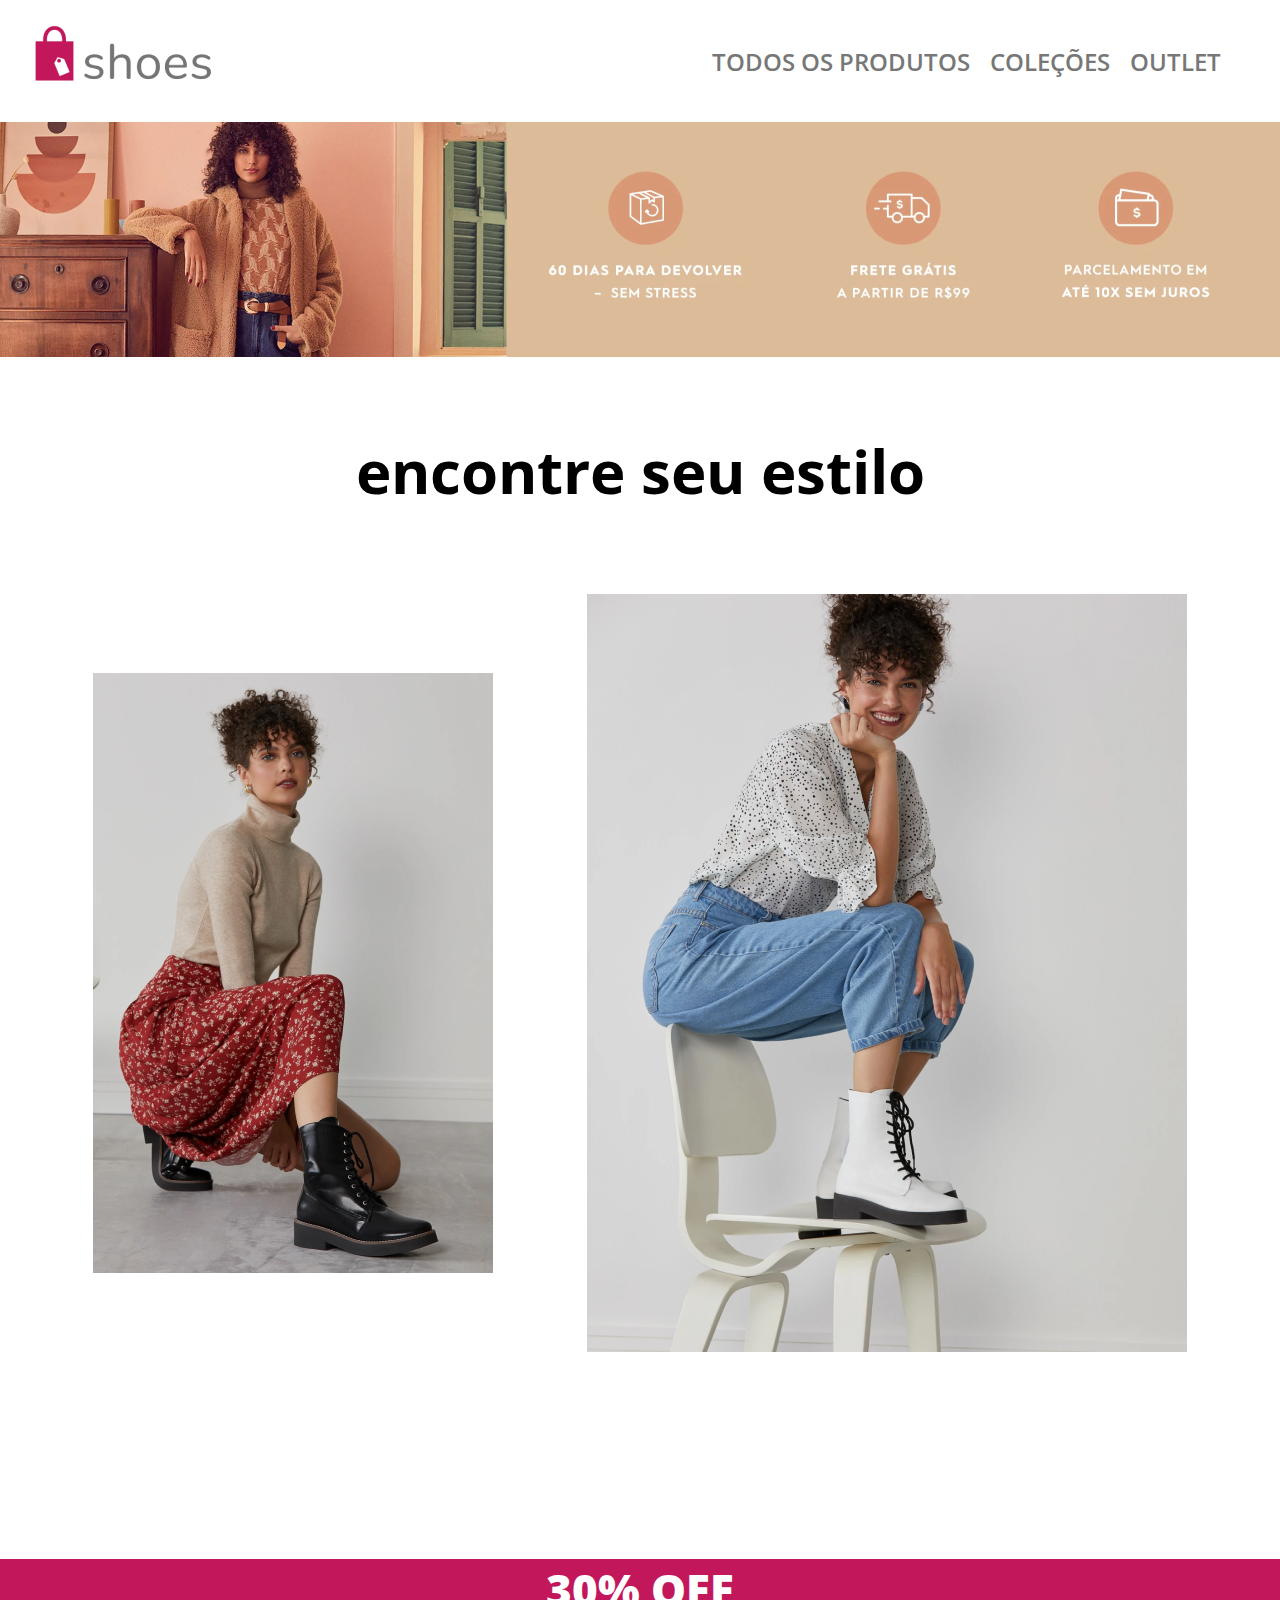
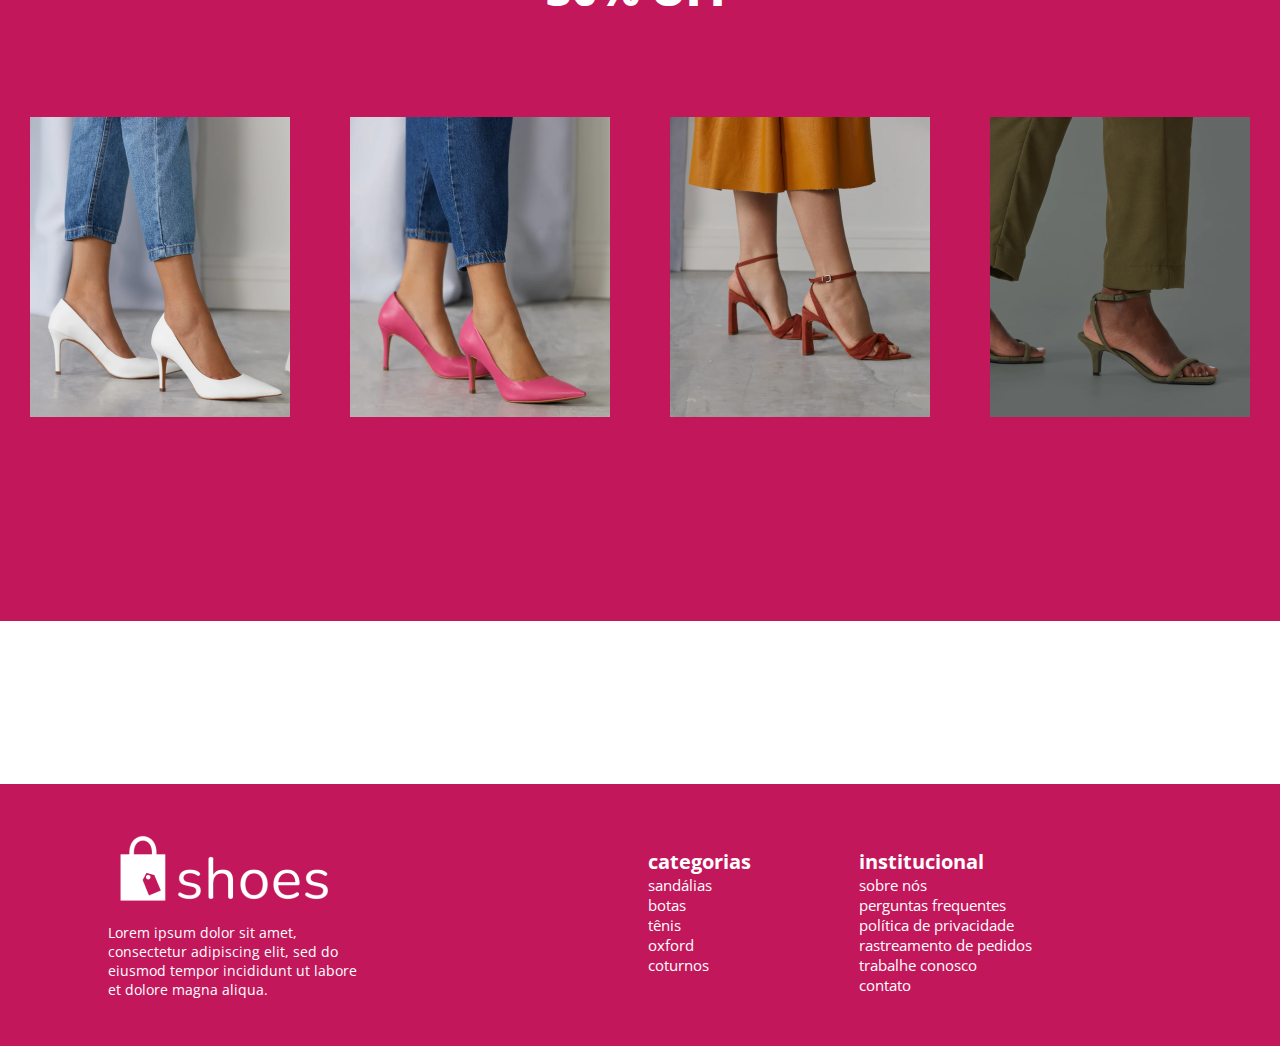
<file: index.html>
<!DOCTYPE html>
<html lang="pt-br">

<head>
    <meta charset="UTF-8">
    <meta http-equiv="X-UA-Compatible" content="IE=edge">
    <meta name="viewport" content="width=device-width, initial-scale=1.0">
    <link rel="stylesheet" href="style.css">
    <link href="https://fonts.googleapis.com/css2?family=Open+Sans:wght@300;600&display=swap" rel="stylesheet">
    <title>Document</title>
</head>

<body>

    <header class="header">
        <nav>
            <img src="imagens/logoShoes.png" alt="" class="logo">

            <ul class="nav-links">
                <li><a href="index.html">Todos os Produtos</a></li>
                <li><a href="sobre.html">Coleções</a></li>
                <li><a href="contato.html">Outlet</a></li>
            </ul>

        </nav>
    </header>
    <section>
        <div class="banner">
            <div>
                <img src="imagens/banner.png" alt="">
            </div>
            <div class="titulo">
                <p class="subtitulo">encontre seu estilo</p>
            </div>

<section>
            <div class="corpoDoSite">
                <img src="imagens/photoshoot-1.png" alt="">
                <img src="imagens/photoshoot-2.png" alt="">
            </div>
            <div class="corpofundo">
                <p class="descontinho">30% OFF</p>
            </p>
                <div class="sapatos">

                    
                    <img src="imagens/shoes1.png" alt="">
                    <img src="imagens/shoes2.png" alt="">
                    <img src="imagens/shoes3.png" alt="">
                    <img src="imagens/shoes4.png" alt="">
                </div>


            </div>
        </section>
    </section>
    <footer>
        <div class="boxFooter1">
            <img src="imagens/logo-white.png" alt="logo">
            <p class="paragrafoFooter1">Lorem ipsum dolor sit amet, consectetur adipiscing elit, sed do eiusmod tempor incididunt ut labore et dolore magna aliqua.</p>
        </div>

        <div class="boxFooter2">
            <h3 class="paragrafoFooter2">categorias</h3>
                <div class="categorias">
                    <p class="sandalias">sandálias</p>
                    <p class="botas">botas</p>
                    <p class="tenis">tênis</p>
                    <p class="oxford">oxford</p>
                    <p class="coturnos">coturnos</p>
                </div>
        </div>

        <div class="boxFooter3">
            <h3 class="paragrafoFooter3">institucional</h3>
                <div class="institucional">
                    <p class="sobrenos">sobre nós</p>
                    <p class="perguntasfrequentes">perguntas frequentes</p>
                    <p class="politica">política de privacidade</p>
                    <p class="rastreamento">rastreamento de pedidos</p>
                    <p class="trabalheconosco">trabalhe conosco</p>
                    <p class="contato">contato</p>
                </div>
        </div>
        </div>
</body>

</html>
</file>
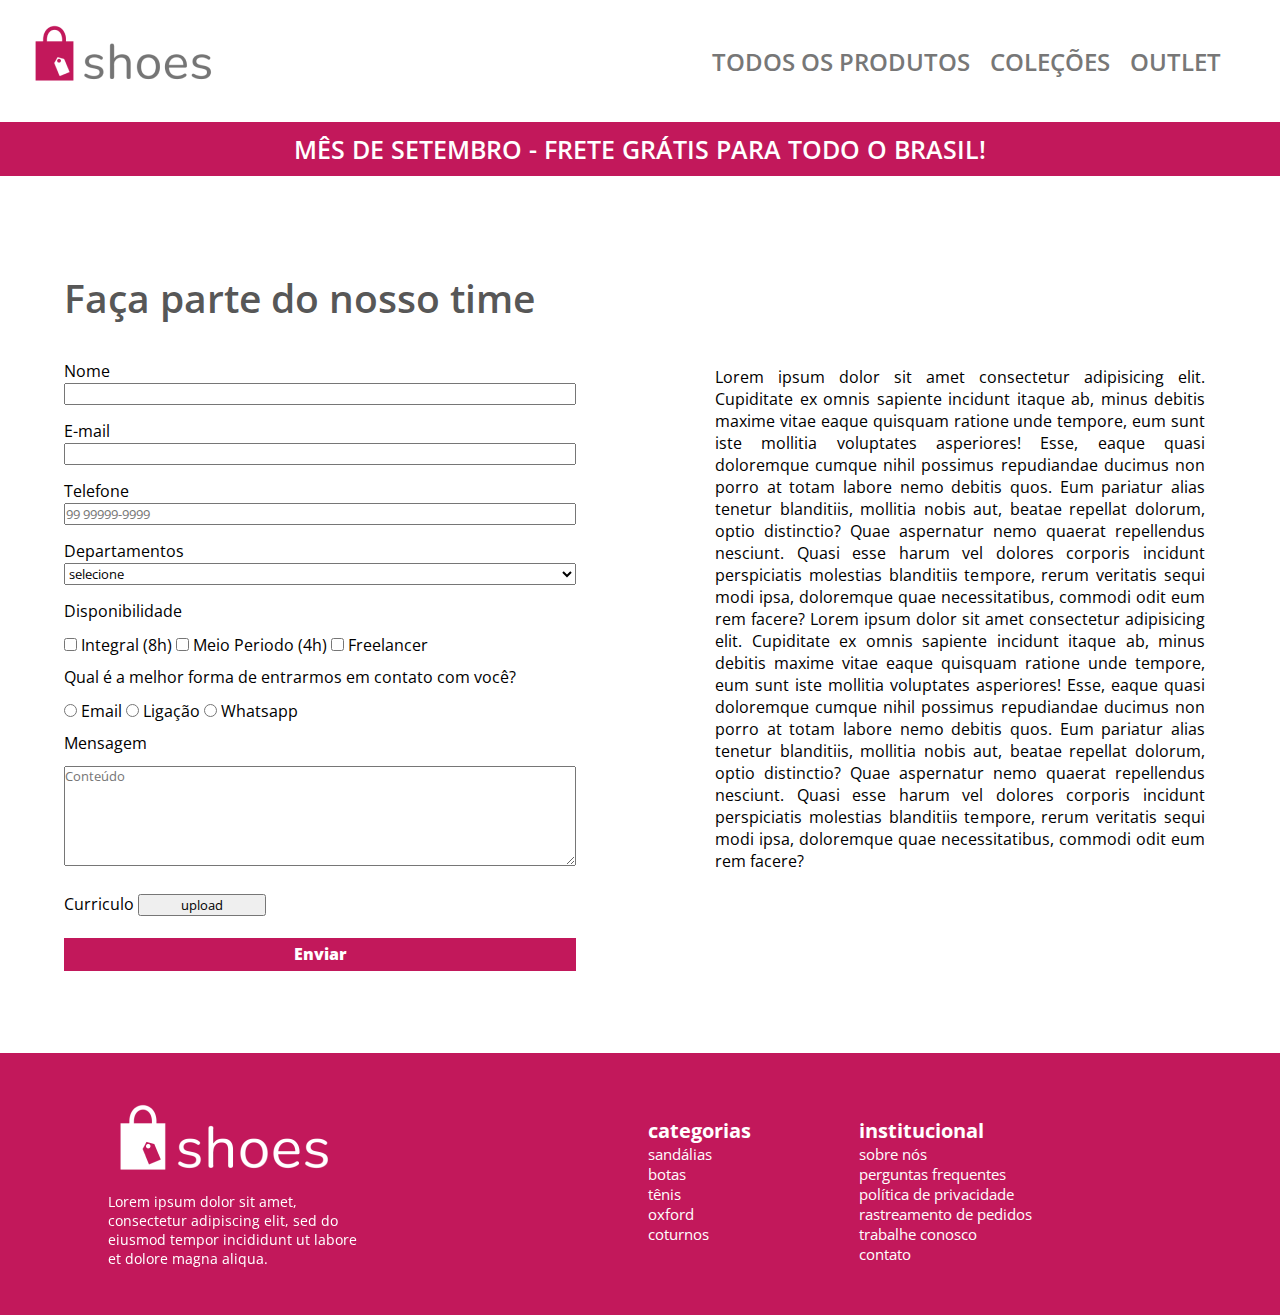
<file: trabalhe-conosco.html>
<!DOCTYPE html>
<html lang="pt-br">

<head>
    <meta charset="UTF-8">
    <meta http-equiv="X-UA-Compatible" content="IE=edge">
    <meta name="viewport" content="width=device-width, initial-scale=1.0">
    <link rel="stylesheet" href="trabalhe-conosco.css">
    <link href="https://fonts.googleapis.com/css2?family=Open+Sans:wght@300;600&display=swap" rel="stylesheet">
    <title>Document</title>
</head>

<body>
    <header class="header">
        <nav>
            <img src="imagens/logo-color.png" alt="" class="logo">
            <ul class="nav-links">
                <li><a href="index.html">Todos os Produtos</a></li>
                <li><a href="sobre.html">Coleções</a></li>
                <li><a href="contato.html">Outlet</a></li>
            </ul>
        </nav>
    </header>

    <div class="frete">
        <p>MÊS DE SETEMBRO - FRETE GRÁTIS PARA TODO O BRASIL!</p>
    </div>

    <section class="geral">        
        <div class="primeiroBloco">
            <div class="formulario">

                <h1>Faça parte do nosso time</h1>
                <form action="email" method="POST">
                    <label for="nome">Nome</label>
                    <input type="text" name="nome" id="nome">
                    <label for="email">E-mail</label>
                    <input type="text" name="email" id="email">
                    <label for="telefone">Telefone</label>
                    <input type="tel" id="phone" name="phone" placeholder="99 99999-9999"
                        pattern="[0-9]{2} [0-9]{5}-[0-9]{4}" required>
                    <label for="departamentos">Departamentos</label>
                    <select name="departamento" id="departamento" placeholder="Departamentos">
                        <option disabled selected>selecione</option>
                        <option name="departamento" value="vendas"> Vendas</option>
                        <option name="departamento" value="sac"> SAC</option>
                    </select>

                    <p>Disponibilidade</p>


                    <input type="checkbox" id="integral" name="Disponibilidade" value="integral">
                    <label for="integral">Integral (8h)</label>
                    <input type="checkbox" id="meioPeriodo" name="Disponibilidade" value="meioPeriodo">
                    <label for="meioPeriodo">Meio Periodo (4h)</label>
                    <input type="checkbox" id="freelancer" name="Disponibilidade" value="freelancer">
                    <label for="freelancer">Freelancer</label>

                    <p class="contato">Qual é a melhor forma de entrarmos em contato com você?</p>

                    <input type="radio" id="email" name="name" value="email">
                    <label for="contato">Email</label>
                    <input type="radio" id="ligação" name="name" value="ligação">
                    <label for="contato">Ligação</label>
                    <input type="radio" id="whatsapp" name="name" value="whatsapp">
                    <label for="contato">Whatsapp</label>

                    <p class="mensagem">Mensagem</p>

                    <textarea name="comentario" id="comentario" placeholder="Conteúdo"></textarea>


                    <label for="Curriculo">Curriculo</label>
                    <input type="button" value="upload" onclick="msg()">

                    <p class="botaoFinal">
                        Enviar</p>
            </div>
 </div>

        <div class="segundoBloco">

            <p> Lorem ipsum dolor sit amet consectetur adipisicing elit. Cupiditate ex omnis sapiente incidunt itaque
                ab, minus debitis maxime vitae eaque quisquam ratione unde tempore, eum sunt iste mollitia voluptates
                asperiores!
                Esse, eaque quasi doloremque cumque nihil possimus repudiandae ducimus non porro at totam labore nemo
                debitis quos. Eum pariatur alias tenetur blanditiis, mollitia nobis aut, beatae repellat dolorum, optio
                distinctio?
                Quae aspernatur nemo quaerat repellendus nesciunt. Quasi esse harum vel dolores corporis incidunt
                perspiciatis molestias blanditiis tempore, rerum veritatis sequi modi ipsa, doloremque quae
                necessitatibus, commodi odit eum rem facere?
                Lorem ipsum dolor sit amet consectetur adipisicing elit. Cupiditate ex omnis sapiente incidunt itaque
                ab, minus debitis maxime vitae eaque quisquam ratione unde tempore, eum sunt iste mollitia voluptates
                asperiores!
                Esse, eaque quasi doloremque cumque nihil possimus repudiandae ducimus non porro at totam labore nemo
                debitis quos. Eum pariatur alias tenetur blanditiis, mollitia nobis aut, beatae repellat dolorum, optio
                distinctio?
                Quae aspernatur nemo quaerat repellendus nesciunt. Quasi esse harum vel dolores corporis incidunt
                perspiciatis molestias blanditiis tempore, rerum veritatis sequi modi ipsa, doloremque quae
                necessitatibus, commodi odit eum rem facere?</p>

        </div>

    </section>

    <footer>
        <div class="boxFooter1">
            <img src="imagens/logo-white.png" alt="logo">
            <p class="paragrafoFooter1">Lorem ipsum dolor sit amet, consectetur adipiscing elit, sed do eiusmod tempor
                incididunt ut labore et dolore magna aliqua.</p>
        </div>

        <div class="boxFooter2">
            <h3 class="paragrafoFooter2">categorias</h3>
            <div class="categorias">
                <p class="sandalias">sandálias</p>
                <p class="botas">botas</p>
                <p class="tenis">tênis</p>
                <p class="oxford">oxford</p>
                <p class="coturnos">coturnos</p>
            </div>
        </div>

        <div class="boxFooter3">
            <h3 class="paragrafoFooter3">institucional</h3>
            <div class="institucional">
                <p class="sobrenos">sobre nós</p>
                <p class="perguntasfrequentes">perguntas frequentes</p>
                <p class="politica">política de privacidade</p>
                <p class="rastreamento">rastreamento de pedidos</p>
                <p class="trabalheconosco">trabalhe conosco</p>
                <p class="contato">contato</p>
            </div>
        </div>
        </div>





</body>

</html>
</file>
<file: style.css>
@import url('https://fonts.googleapis.com/css2?family=Open+Sans:wght@800&family=Ropa+Sans&display=swap');

* {
    box-sizing: border-box;
    margin: 0;
    padding: 0;
    font-family: 'Open Sans', sans-serif;
}

.header {
    background: #FFFFFF;
    box-shadow: 0px 1px 20px rgba(139, 139, 139, 0.65);
}

nav {
    max-width: 1280px;
    margin-left: auto;
    margin-right: auto;
    display: flex;
    justify-content: space-between;
    align-items: center;
    padding: 9px 39px 9px 19px;
}

.logo {
    width: 209px;
    height: 104px;
}

.nav-links {
    display: flex;
}

.nav-links li {
    list-style: none;
    margin-right: 20px;
    font-weight: 600;
    font-size: 24px;
}

.nav-links li a {
    text-decoration: none;
    color: #777777;
    text-transform: uppercase;
}

.banner {
    width: 100%;
    display: block;
}

.titulo {
    font-family: "Open Sans" extra bolt;
    font-size: 60px;
    font-weight: bold;
    text-align: center;
    margin-top: 68px;    
}

.corpoDoSite{
    display: flex;
    flex-wrap: wrap;
    justify-content: space-evenly;
    align-items: center;
    margin-top: 82px;
    margin-bottom: 207.06px;
}

.corpofundo {
    max-width: 100%;
    height: 662px;
    background-color: rgba(194, 24, 91, 1);
    margin-bottom: 163px;
    
    }
.descontinho {
    display:flex;
    text-align: center;
    font-family: "Open Sans";
    font-size: 44px;
    font-weight: 800;
    justify-content: center;
    color: white;
    margin-bottom: 60px;
    margin-top: 80px;
}
    
    .sapatos {
        width: 100%;
        height: 300px;
        display: flex;
        display: flex;
        justify-content: space-around;
        padding-bottom: 99px;
        padding-top: 175px;
        align-items: center;
    }

    footer {
        background-color: #C2185B;
        ;
        display: flex;
        margin: auto;
    
    }
    
    .boxFooter1 {
        width: 20%;
        margin-top: 2.5%;
        margin-left: 8.4%;
        margin-bottom: 0%;
        background-color: #C2185B;
    }
    
    .paragrafoFooter1 {
        width: 100%;
        color: var(--color1);
        font-size: 88%;
        position: relative;
        bottom: 9%;
        color: #FFFFFF;
    
    }
    
    .boxFooter2 {
        margin-left: 22.2%;
        margin-top: 5%;
        color: var(--color1);
        font-size: 105%;
        background-color: #C2185B;
        color: #FFFFFF;
    }
    
    .categorias {
        font-size: 87%;
    }
    
    .sandalias {
        cursor: pointer;
        width: 68%;
    }
    
    .botas {
        cursor: pointer;
        width: 41%;
    }
    
    .tenis {
        cursor: pointer;
        width: 35.5%;
    }
    
    .oxford {
        cursor: pointer;
        width: 47%;
    }
    
    .coturnos {
        cursor: pointer;
        width: 65%;
    }
    
    .boxFooter3 {
        margin-left: 8.5%;
        margin-top: 5%;
        color: var(--color1);
        font-size: 105%;
        margin-bottom: 4%;
        width: 16.5%;
        background-color: #C2185B;
        color: #FFFFFF;
    }
    
    .sobrenos {
        cursor: pointer;
        width: 39%;
    }
    
    .perguntasfrequentes {
        width: 85%;
        cursor: pointer;
    }
    
    .politica {
        width: 88%;
        cursor: pointer;
    }
    
    .rastreamento {
        cursor: pointer;
    }
    
    .trabalheconosco {
        cursor: pointer;
        width: 68%;
    }
    
    .contato {
        width: 30%;
        cursor: pointer;
    }
    
    .institucional {
        font-size: 87%;
    }
</file>
<file: trabalhe-conosco.css>
@import url('https://fonts.googleapis.com/css2?family=Open+Sans:wght@600&family=Roboto&family=Ropa+Sans&display=swap');

* {
    box-sizing: border-box;
    margin: 0;
    padding: 0;
    font-family: 'Open Sans', sans-serif;
}

.header {
    background: #FFFFFF;
    box-shadow: 0px 1px 20px rgba(139, 139, 139, 0.65);
}

nav {
    max-width: 1280px;
    margin-left: auto;
    margin-right: auto;
    display: flex;
    justify-content: space-between;
    align-items: center;
    padding: 9px 39px 9px 19px;
}

.logo {
    width: 209px;
    height: 104px;
}

.nav-links {
    display: flex;
}

.nav-links li {
    list-style: none;
    margin-right: 20px;
    font-weight: 600;
    font-size: 24px;
}

.nav-links li a {
    text-decoration: none;
    color: #777777;
    text-transform: uppercase;
}

.tituloTime {
    font-family: "Open Sans semibold 600";
    font-size: 39px;
    padding-bottom: 70px;

}

.formulario {
    width: 80%;
    margin: 0 auto;

}

.geral {
    display: flex;
    width: 100%;
    padding-top: 70px;
    padding-bottom: 70px;
}

.segundoBloco {
    width:50%;
    padding-top: 120px;
    padding-left: 75px;
    padding-right: 75px;
    text-align: justify;
}

.primeiroBloco {
    width: 50%;
}


.frete {
    position: sticky;
    top: 0;
}

.frete p {
    display: flex;
    width: 100%;
    font-family: "Open Sans";
    font-weight: 600;
    background-color: #C2185B;
    font-size: 25px;
    justify-content: center;
    color: white;
    padding-bottom: 10px;
    padding-top: 10px;
}

.formulario h1 {
    display: flex;
    margin-top: 25px;
    margin-bottom: 36px;
    font-size: 39px;
    font-weight: 600;
    font-family: "Open Sans";
    color: #575757;
}


.formulario input[type="text"] {
    width: 100%;
    margin-bottom: 15px;
}

.formulario input[type="tel"] {
    width: 100%;
    margin-bottom: 15px;
}

.formulario select {
    width: 100%;
    margin-bottom: 15px;
}

.formulario input[type="checkbox"] {
    margin-bottom: 15px;
}

.formulario input[type="radio"] {
    margin-bottom: 15px;
}


.formulario p {
    width: 100%;
    margin-bottom: 12px;
}

.formulario textarea {
    width: 100%;
    height: 100px;
    margin-bottom: 22px;
}

.formulario input[type="button"] {
    width: 25%;
    margin-bottom: 22px;
}


.botaoFinal {
    background-color: #C2185B;
    height: 33px;
    width: 536.64px;
    text-align: center;
    font-size: "roboto";
    font-weight: 800;
    color: white;
    padding-top: 5px;
    border: none;
    margin-bottom: 76px;

}

.botaoFinal:hover {
    filter: invert();
    transition: 3s;
    background-color: #C2185B;
    border: none;
}

footer {
    background-color: #C2185B;
    display: flex;
    margin: auto;
}

.boxFooter1 {
    width: 20%;
    margin-top: 2.5%;
    margin-left: 8.4%;
    margin-bottom: 0%;
    background-color: #C2185B;
}

.paragrafoFooter1 {
    width: 100%;
    color: var(--color1);
    font-size: 88%;
    position: relative;
    bottom: 9%;
    color: #FFFFFF;
}

.boxFooter2 {
    margin-left: 22.2%;
    margin-top: 5%;
    color: var(--color1);
    font-size: 105%;
    background-color: #C2185B;
    color: #FFFFFF;
}

.categorias {
    font-size: 87%;
}

.sandalias {
    cursor: pointer;
    width: 68%;
}

.botas {
    cursor: pointer;
    width: 41%;
}

.tenis {
    cursor: pointer;
    width: 35.5%;
}

.oxford {
    cursor: pointer;
    width: 47%;
}

.coturnos {
    cursor: pointer;
    width: 65%;
}

.boxFooter3 {
    margin-left: 8.5%;
    margin-top: 5%;
    color: var(--color1);
    font-size: 105%;
    margin-bottom: 4%;
    width: 16.5%;
    background-color: #C2185B;
    color: #FFFFFF;
}

.sobrenos {
    cursor: pointer;
    width: 39%;
}

.perguntasfrequentes {
    width: 85%;
    cursor: pointer;
}

.politica {
    width: 88%;
    cursor: pointer;
}

.rastreamento {
    cursor: pointer;
}

.trabalheconosco {
    cursor: pointer;
    width: 68%;
}

.contato {
    width: 30%;
    cursor: pointer;
}

.institucional {
    font-size: 87%;
}
</file>
